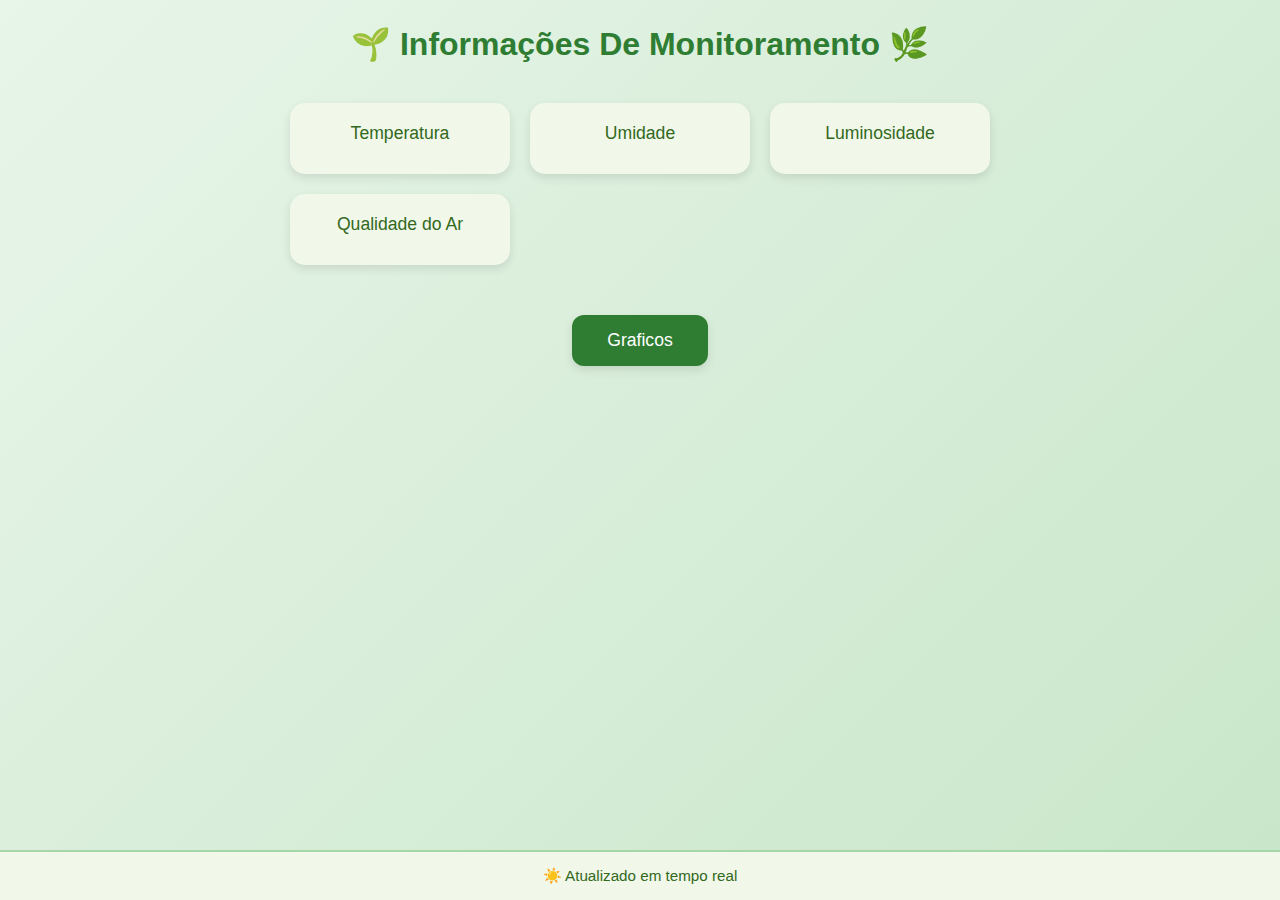
<file: index.html>
<!DOCTYPE html>
<html lang="pt-BR">
<head>
  <meta charset="UTF-8">
  <meta name="viewport" content="width=device-width, initial-scale=1.0">
  <title>Estufa Inteligente</title>
  <link rel="stylesheet" href="style.css">
</head>
<body>
  <h1>🌱 Informações De Monitoramento 🌿</h1>

  <div class="container">
    <div class="card">
      <div class="title">Temperatura</div>
      <div class="value" id="temp">???<span class="unit">°C</span></div>
    </div>

    <div class="card">
      <div class="title">Umidade</div>
      <div class="value" id="umid">???<span class="unit">%</span></div>
    </div>

    <div class="card">
      <div class="title">Luminosidade</div>
      <div class="value" id="luz">???<span class="unit"> lx</span></div>
    </div>

    <div class="card">
      <div class="title">Qualidade do Ar</div>
      <div class="value" id="ar">???</div>
    </div>
  </div>
  <a href="graficos.html">Graficos</a>
  <footer>
    <span>☀️ Atualizado em tempo real</span>
  </footer>
</body>
<script src="script.js"></script>
</html>
</file>
<file: style.css>
/* ----- REGRAS PARA O FOOTER FICAR NO FIM DA TELA ----- */
html, body {
  height: 100%;
}

body {
  display: flex;
  flex-direction: column;
  background: linear-gradient(135deg, #e8f5e9, #c8e6c9);
  font-family: "Segoe UI", Arial, sans-serif;
  margin: 0;
  padding: 0;
  text-align: center;
  color: #1b5e20;
}

/* ----- TÍTULO ----- */
h1 {
  font-size: 2em;
  margin-top: 25px;
  margin-bottom: 20px;
  color: #2e7d32;
}

/* ----- CONTAINER PRINCIPAL ----- */
.container {
  display: grid;
  grid-template-columns: repeat(auto-fit, minmax(220px, 1fr));
  gap: 20px;
  max-width: 800px;
  margin: 0 auto;
  padding: 20px;
}

/* ----- CARDS ----- */
.card {
  background-color: #f1f8e9;
  border-radius: 15px;
  box-shadow: 0 4px 10px rgba(0,0,0,0.1);
  padding: 20px;
  transition: transform 0.2s ease, box-shadow 0.2s ease;
}

.card:hover {
  transform: scale(1.05);
  box-shadow: 0 6px 14px rgba(0,0,0,0.15);
}

/* ----- TEXTO DOS CARDS ----- */
.title {
  font-size: 1.1em;
  color: #33691e;
  margin-bottom: 10px;
}

.value {
  font-size: 2.5em;
  font-weight: bold;
  color: #2e7d32;
}

.unit {
  font-size: 0.6em;
  color: #558b2f;
}

/* ----- BOTÃO ----- */
a {
  display: inline-block;
  margin: 30px auto;
  padding: 15px 35px;
  background-color: #2e7d32;
  color: white;
  text-decoration: none;
  border-radius: 12px;
  font-weight: 500;
  transition: all 0.3s;
  font-size: 1.1em;
  box-shadow: 0 4px 10px rgba(0,0,0,0.1);
}

a:hover {
  background-color: #1b5e20;
  transform: translateY(-3px);
  box-shadow: 0 6px 15px rgba(0,0,0,0.15);
}

/* ----- RODAPÉ ----- */
footer {
  margin-top: auto; /* 🔥 ISSO AQUI É O QUE ARRUMA TUDO */
  padding: 15px;
  background-color: #f1f8e9;
  color: #33691e;
  border-top: 2px solid #a5d6a7;
  font-size: 0.95em;
}

@media (max-width: 480px) {
  .container {
    grid-template-columns: 1fr; /* Apenas 1 card por linha */
    max-width: 95%;
    padding: 10px;
  }

  .card {
    padding: 15px;
  }

  .value {
    font-size: 2em; /* Reduz levemente para não estourar */
  }
}
</file>
